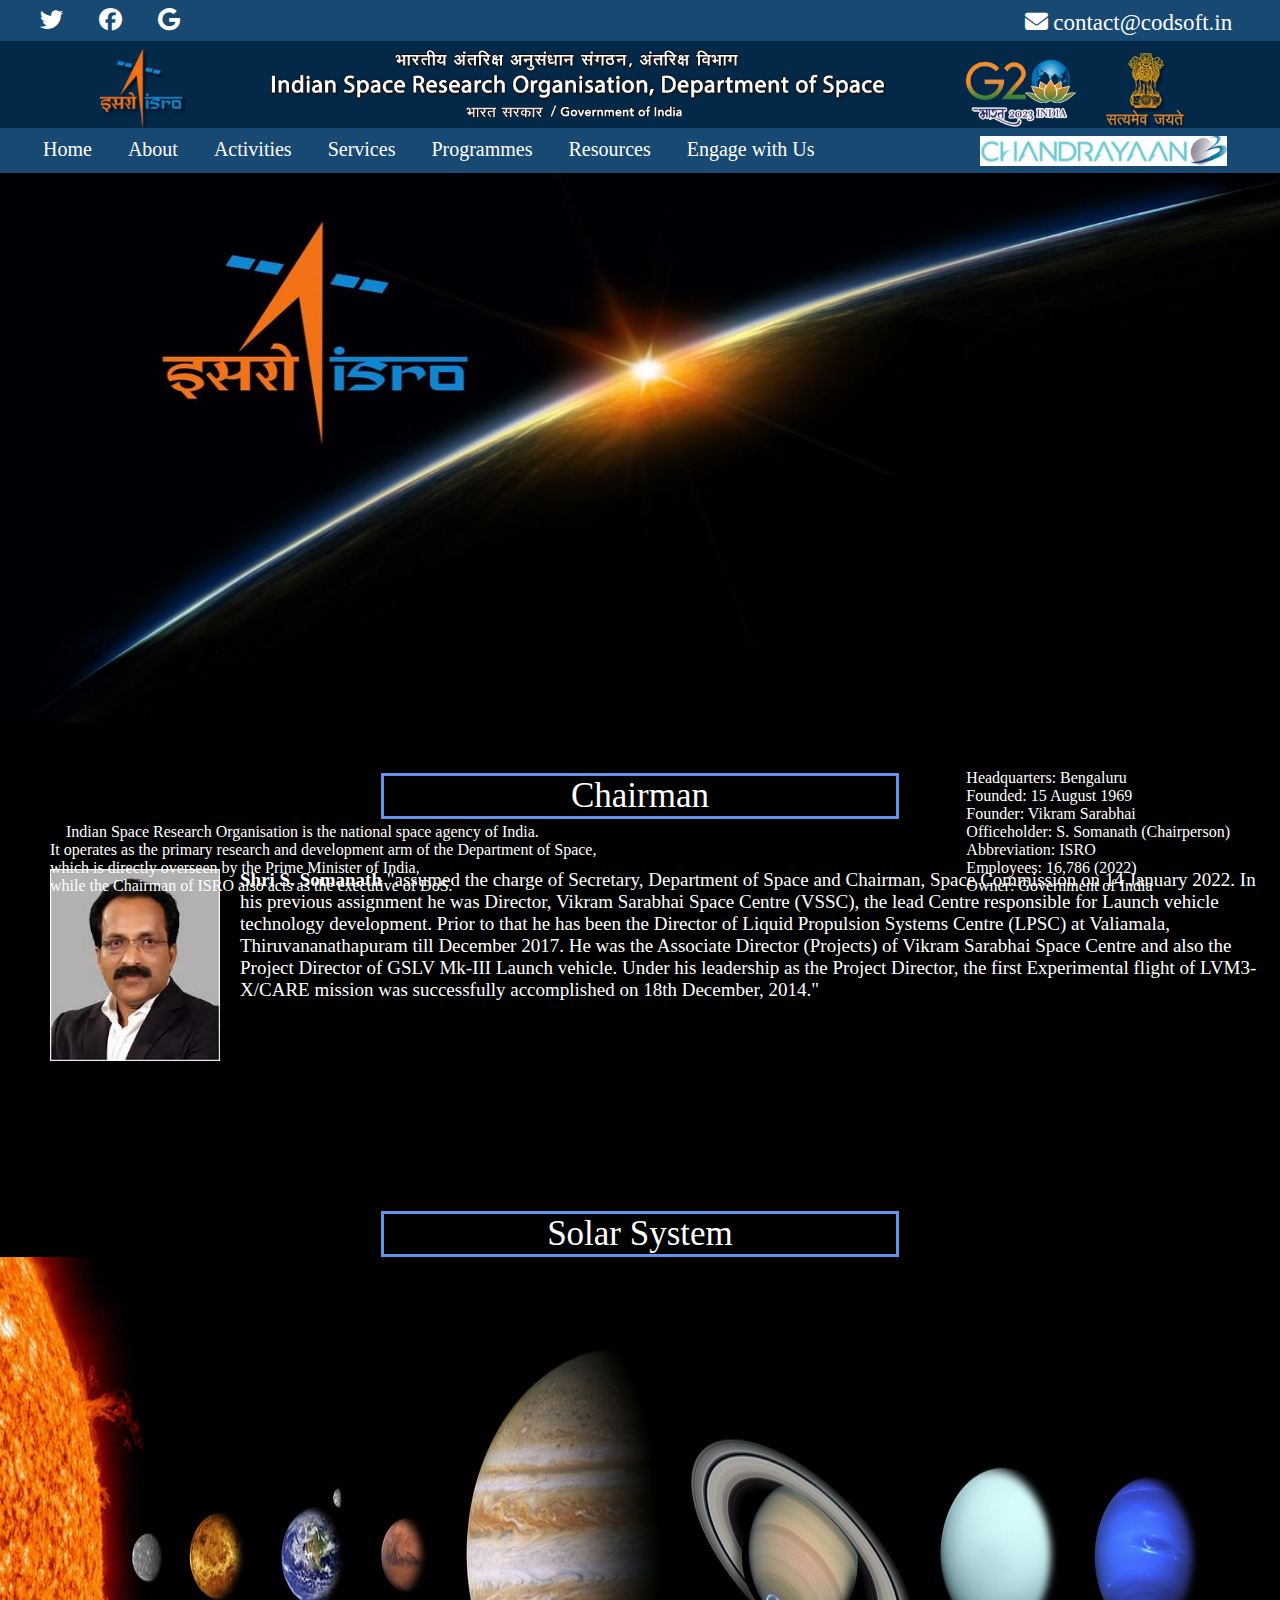
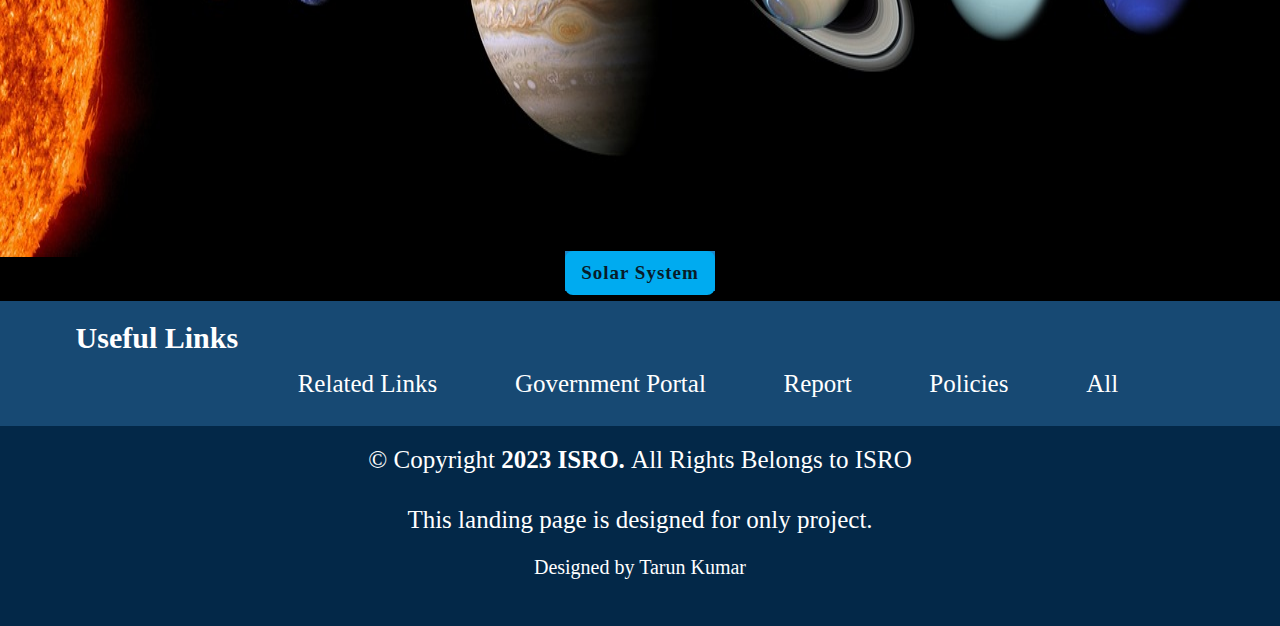
<file: Task1-LandingPage/index.html>
<!DOCTYPE html>
<html lang="en">

<head>
    <meta charset="UTF-8">
    <meta name="viewport" content="width=device-width, initial-scale=1.0" />
    <meta http-equiv="X-UA-Compatible" content="IE=edge" />

    <link rel="stylesheet" href="style.css">
    <link rel="stylesheet" href="header.css">
    <link rel="stylesheet" href="main.css">
    <link rel="stylesheet" href="footer.css">
    <link rel="stylesheet" type="text/css"
        href="https://cdnjs.cloudflare.com/ajax/libs/font-awesome/6.4.2/css/all.min.css">

    <title>ISRO LandingPage</title>
</head>


<body style="  overflow-y: auto; overflow-x: hidden;">
    <header style="font-family: 'Times New Roman', Times, serif;">
        <nav class="topbar">
            <div>
                <a href="#" class="fa-brands fa-twitter"></a>
                <a href="#" class="fa-brands fa-facebook"></a>
                <a href="#" class="fa-brands fa-google"></a>
            </div>
            <div style="color: white;">
                <i class="fa-solid fa-envelope"></i>
                <a href="#" style="color: white; text-decoration: none">contact@codsoft.in</a>
            </div>
        </nav>
        <nav class="navbar1">
            <div class="banner center" style="color: white;">
                <img src="isroBannerG20.png" alt="Logo" class="center">
            </div>
        </nav>
        <nav class="navbar2">
            <div>
                <ul>
                    <li><a href="index.html">Home</a></li>
                    <li><a href="https://www.isro.gov.in/profile.html">About</a></li>
                    <li><a href="#">Activities</a></li>
                    <li><a href="#">Services</a></li>
                    <li><a href="#">Programmes</a></li>
                    <li><a href="#">Resources</a></li>
                    <li><a href="#">Engage with Us</a></li>
                </ul>
            </div>
            <div class="ch3">
                <img src="Ch3Logo.jpg" alt="chandrayaan3" height="30px">
            </div>
        </nav>

    </header>

    <main class="container" style="background-color: black; color: white;">
        <div style="height: 550px;">
            <img src="isro2.jpg" alt="Error Image Loading" height="100%" width="100%">
            <div class="bottom-left">
                &emsp;Indian Space Research Organisation is the national space agency of India.
                <br>It operates as the primary research and development arm of the Department of Space, <br>which is
                directly
                overseen by the Prime Minister of India, <br>while the Chairman of ISRO also acts as the executive of
                DoS.
            </div>
            <div class="bottom-right">
                Headquarters: Bengaluru
                <br>Founded: 15 August 1969
                <br>Founder: Vikram Sarabhai
                <br>Officeholder: S. Somanath (Chairperson)
                <br>Abbreviation: ISRO
                <br>Employees: 16,786 (2022)
                <br>Owner: Government of India
            </div>
        </div>
        <div>
            <div class="about-chairman about-box">Chairman</div>
            <div class="imgclass">
                <img class="chariman-photo" src="chairman.jpg" alt="Chairman" width="170px">
                <div class="chairman">
                    <b>Shri S. Somanath</b>
                    "assumed the charge of Secretary, Department of Space and Chairman, Space Commission on 14 January
                    2022.
                    In his previous assignment he was Director, Vikram Sarabhai Space Centre (VSSC), the lead Centre
                    responsible for Launch vehicle technology development. Prior to that he has been the Director of
                    Liquid
                    Propulsion Systems Centre (LPSC) at Valiamala, Thiruvananathapuram till December 2017. He was the
                    Associate Director (Projects) of Vikram Sarabhai Space Centre and also the Project Director of GSLV
                    Mk-III Launch vehicle. Under his leadership as the Project Director, the first Experimental flight
                    of
                    LVM3-X/CARE mission was successfully accomplished on 18th December, 2014."
                </div>
            </div>
        </div>

        <div class="solar">
            <div class="solar_heading">Solar System</div>
            <img src="solarsystem.jpg" alt="Solar_System" width="100%" height="600px">
            <div class="button-center button solar-btn">
                <a href="https://artsandculture.google.com/story/KAUxu1RG1hdwRg">Solar System</a>
            </div>
        </div>
    </main>

    <footer>
        <div class="foot-top">
            <h6 class="section-title" style="color: white;" title="Read More about Useful Links">
                Useful Links
            </h6>
            <ul>
                <li><a href="#">Related Links</a></li>
                <li><a href="#">Government Portal</a></li>
                <li><a href="#">Report</a></li>
                <li><a href="#">Policies</a></li>
                <li><a href="#">All</a></li>
            </ul>
        </div>

        <div class="foot-center">
            <div class="copyright">
                © Copyright <strong><span> 2023 ISRO. </span></strong> All Rights Belongs to ISRO
            </div>
            <div class="copyright">
                This landing page is designed for only project.
            </div>
            <div class="credits">Designed by Tarun Kumar</div>
        </div>
    </footer>

</body>

</html>
</file>
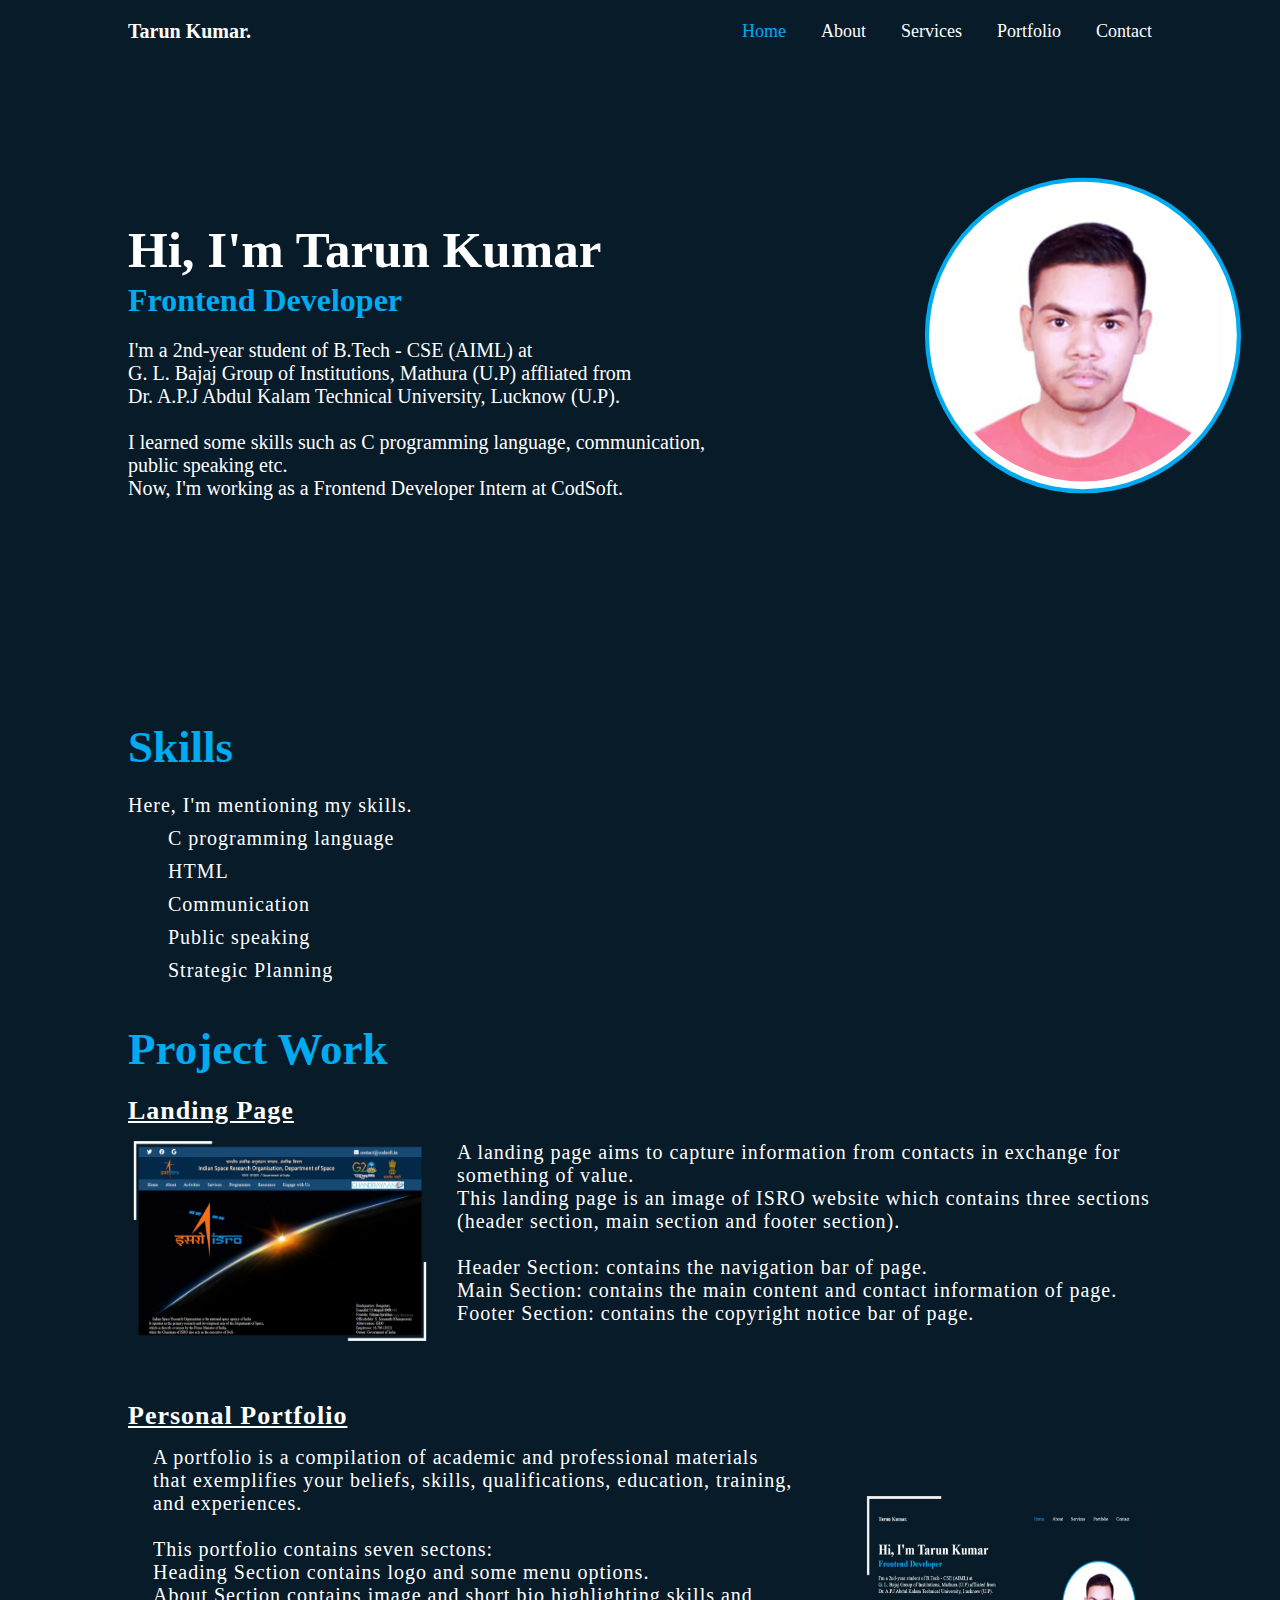
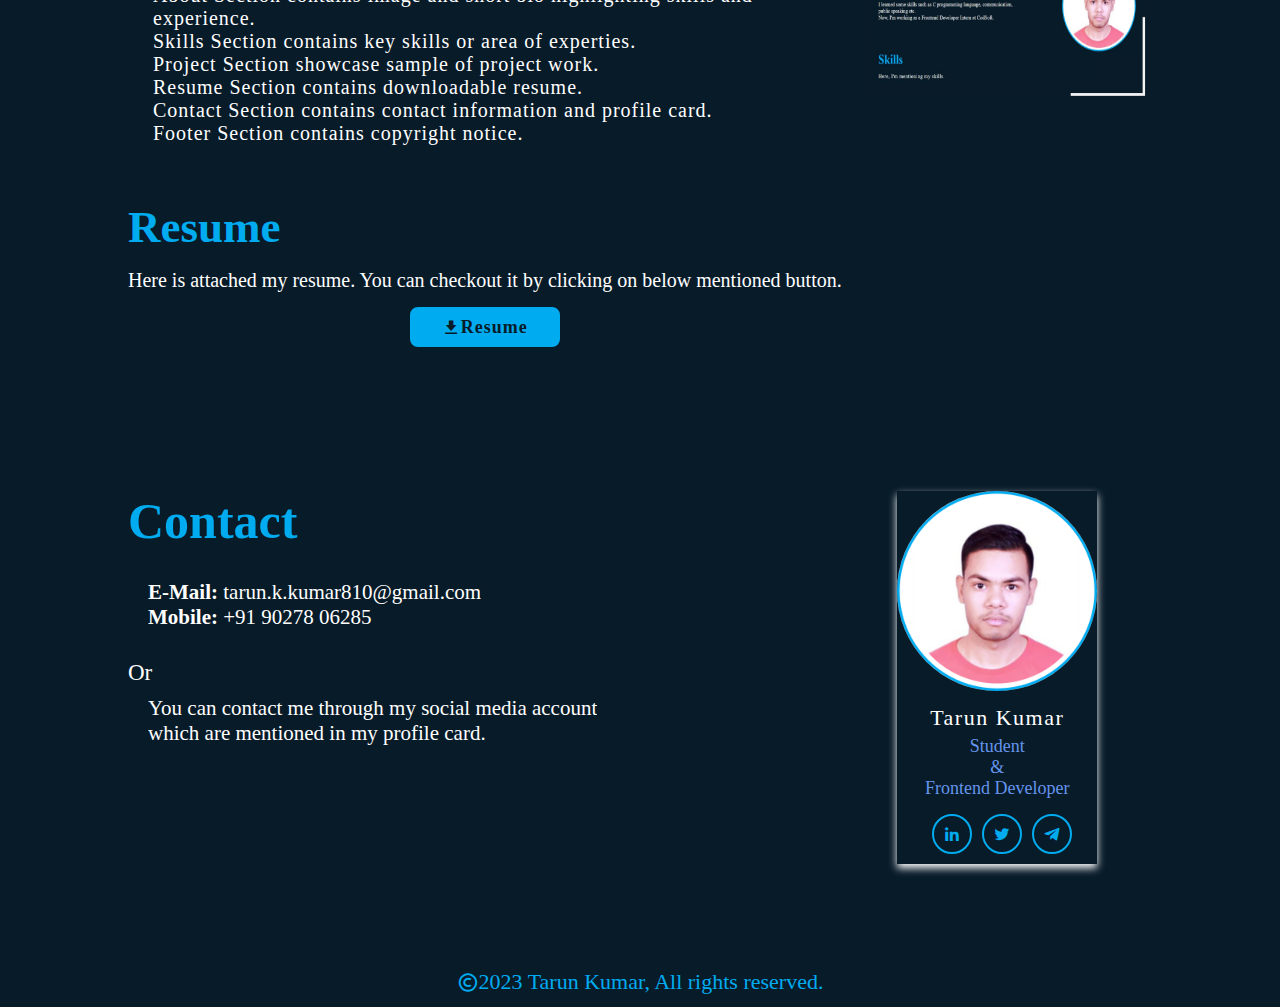
<file: Task2-Portfolio/index.html>
<!DOCTYPE html>
<html lang="en">

<head>
    <meta charset="UTF-8">
    <meta name="viewport" content="width=device-width, initial-scale=1.0">
    <link rel="stylesheet" href="style.css">
    <link rel="stylesheet" href="portfolio.css">
    <link href='https://unpkg.com/boxicons@2.1.4/css/boxicons.min.css' rel='stylesheet'>
    <title>Personal Portfolio</title>
</head>

<body>
    <header class="header">
        <a href="#" class="logo">Tarun Kumar.</a>
        <nav class="navbar">
            <a href="index.html" class="active">Home</a>
            <a href="#About">About</a>
            <a href="#">Services</a>
            <a href="#">Portfolio</a>
            <a href="#Contact">Contact</a>
        </nav>
    </header>

    <section class="about" id="About">
        <div class="about-content" style="margin-top: 40px;">
            <h1>Hi, I'm Tarun Kumar</h1>
            <h3>Frontend Developer</h3>
            <p>
                I'm a 2nd-year student of B.Tech - CSE (AIML) at<br>G. L. Bajaj Group of Institutions, Mathura (U.P)
                affliated from<br>
                Dr. A.P.J Abdul Kalam Technical University, Lucknow (U.P).<br><br>
                I learned some skills such as C programming language, communication, public speaking etc.<br>
                Now, I'm working as a Frontend Developer Intern at CodSoft.
            </p>
        </div>

    </section>

    <section class="skills">
        <div class="skills-content">
            <h2>Skills</h2>
            <div class="skills-list">
                Here, I'm mentioning my skills.<br>
                <li>C programming language</li>
                <li>HTML</li>
                <li>Communication</li>
                <li>Public speaking</li>
                <li>Strategic Planning</li>
            </div>
        </div>
    </section>

    <section class="project">
        <div class="project-content">
            <h2>Project Work</h2>
            <div class="project-list">
                <div class="project1">
                    <h3 style="font-size: 26px;"><u>Landing Page</u></h3>
                    <div class="p1-content">
                        <img src="LandingPage.png" alt="Landing Page">
                        <div class="desc1">
                            A landing page aims to capture information from contacts in exchange for something of value.
                            <br>This landing page is an image of ISRO website which contains three sections (header
                            section, main section and footer section).
                            <br><br><b>Header Section:</b> contains the navigation bar of page.
                            <br><b>Main Section:</b> contains the main content and contact information of page.
                            <br><b>Footer Section:</b> contains the copyright notice bar of page.
                        </div>
                    </div>
                </div>
                <div class="project2">
                    <h3 style="font-size: 26px;"><u>Personal Portfolio</u></h3>
                    <div class="p2-content">
                        <div class="desc2">
                            A portfolio is a compilation of academic and professional materials<br>that exemplifies your
                            beliefs, skills, qualifications, education, training,<br>and experiences.<br><br>
                            This portfolio contains seven sectons:<br>
                            <b>Heading Section</b> contains logo and some menu options.<br>
                            <b>About Section</b> contains image and short bio highlighting skills and experience.<br>
                            <b>Skills Section</b> contains key skills or area of experties.<br>
                            <b>Project Section</b> showcase sample of project work.<br>
                            <b>Resume Section</b> contains downloadable resume.<br>
                            <b>Contact Section</b> contains contact information and profile card.<br>
                            <b>Footer Section</b> contains copyright notice.
                        </div>
                        <img src="portfolio.png" alt="Landing Page">
                    </div>
                </div>
            </div>
        </div>
    </section>

    <section class="resume">
        <div style="justify-content: center;">
            <h2>Resume</h2>
            <div>
                Here is attached my resume. You can checkout it by clicking on below mentioned button.
            </div>
            <div class="resume-btn">
                <a href="TarunKumar_Resume.pdf" id="Resume"><i class='bx bxs-download'></i> Resume</a>
            </div>
        </div>
    </section>

    <section class="contact">
        <div class="connect">
            <h2 id="Contact">Contact</h2>
            <div style="margin-top: 20px;">
                <div style="font-size: 21px; margin-top: 10px; margin-left: 20px;">
                    <b>E-Mail:</b> tarun.k.kumar810@gmail.com<br>
                    <b>Mobile:</b> +91 90278 06285
                </div>
                <p style="font-size: 23px; margin-top: 30px;">
                    Or
                </p>
                <div style="font-size: 21px; margin-top: 10px; margin-left: 20px;">
                    You can contact me through my social media account<br>which are mentioned in my profile card.
                </div>
            </div>
        </div>
        <div class="card">
            <img src="contacting.png" alt="Contact Image" style="width: 100%; border-radius: 50%;">
            <h1>Tarun Kumar</h1>
            <p class="title">Student<br>&<br>Frontend Developer</p>
            <div class="icons">
                <a href="https://www.linkedin.com/in/chaudharytarunkumar"><i class="bx bxl-linkedin"></i></a>
                <a href="https://twitter.com/TarunKumar41964?t=Ck-OirGjOmrHNFBRUWINBw&s=08"><i
                        class="bx bxl-twitter"></i></a>
                <a href="https://t.me/chaudharytarunkumar"><i class="bx bxl-telegram"></i></a>
            </div>
        </div>
    </section>

    <footer class="copyright">
        <i class='bx bx-copyright'></i>2023 Tarun Kumar, All rights reserved.
    </footer>
</body>

</html>
</file>
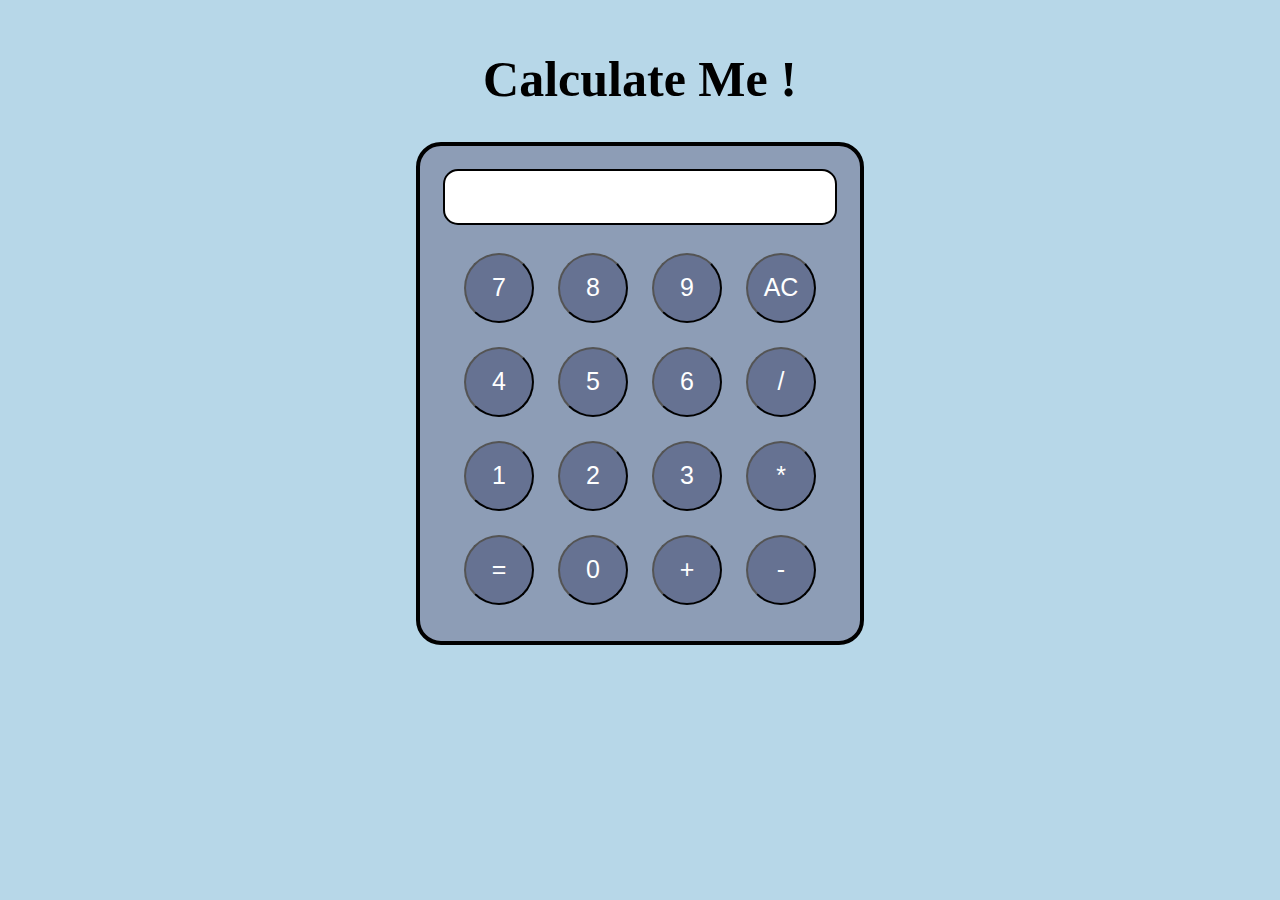
<file: Task3-Calculator/index.html>
<!DOCTYPE html>
<html lang="en">

<head>
    <meta charset="UTF-8">
    <meta name="viewport" content="width=device-width, initial-scale=1.0">
    <link rel="stylesheet" href="style.css">
    <title>Calculator</title>
</head>

<body style="background-color: #b7d7e8;">
    <div class="container">
        <h1 class="heading">Calculate Me !</h1>

        <div class="calculator">
            <input type="text" name="screen" id="screen">
            <table>
                <tr>
                    <td><button>7</button></td>
                    <td><button>8</button></td>
                    <td><button>9</button></td>
                    <td><button>AC</button></td>
                </tr>
                <tr>
                    <td><button>4</button></td>
                    <td><button>5</button></td>
                    <td><button>6</button></td>
                    <td><button>/</button></td>
                </tr>
                <tr>
                    <td><button>1</button></td>
                    <td><button>2</button></td>
                    <td><button>3</button></td>
                    <td><button>*</button></td>
                </tr>
                <tr>
                    <td><button>=</button></td>
                    <td><button>0</button></td>
                    <td><button>+</button></td>
                    <td><button>-</button></td>
                </tr>
            </table>
        </div>
    </div>
</body>
<script src="javascript.js"></script>
</html>
</file>
<file: Task1-LandingPage/style.css>
@import url();
*{
    margin: 0;
    padding: 0;
}

.container{
    max-height: 700vw;
}
</file>
<file: Task1-LandingPage/header.css>
.topbar {

    max-height: 50px;
    background-color: #174973;
    display: flex;
    font-size: 23px;
}

.fa-brands {
    margin-left: 30px;
    margin-top: 8px;
    color: white;
    text-decoration: none;
}

.fa-twitter {
    margin-left: 40px;
}

.fa-solid {
    margin-top: 10px;
    margin-bottom: 8px;
}

.fa-envelope {
    margin-left: 845px;
}

.navbar1{
    background-color: #032848;
}

.banner{
    width: 1600px;
    padding-top: 5px;
    min-width: 100%;
    max-width: 100%;
}

.center {
    display: flex;
    margin-left: auto;
    margin-right: auto;
    width: 85%;
}

.navbar2{
    background-color: #174973;
    display: flex;
    justify-content: space-between;
}
.navbar2 ul{
    overflow: auto;
    align-items: center;
    justify-content: space-between;
    width: fit-content;
    padding: 0;
    min-width: 100%;
    max-width: 100%;
    margin-left: 25px;
    
}
.navbar2 li{
    float: left;
    list-style: none;
    margin: 20px 15px;
    margin-top: 10px;
    margin-bottom: 5px;
    font-size: 20px;
}

.navbar2 li a{
    color: white;
    padding: 3px 3px;
    text-decoration: none;
}

.ch3{
    display: block;
    align-items: center;
    margin-top: 8px;
    margin-bottom: 3px;
    margin-right: auto;
    margin-left: auto;
}

.ch3 img{
    margin-left: 2.5cm;
}

.center2{
    height: 500px;
    background-color: black;
}
</file>
<file: Task1-LandingPage/main.css>
.bottom-left {
  position: absolute;
  bottom: 5px;
  left: 50px;
}

.bottom-right {
  position: absolute;
  bottom: 5px;
  right: 50px;
}

.about-chairman{
  text-align: center;
  font-size: 35px;
  margin-top: 50px;
  margin-left: auto;
  margin-right: auto;
  width: 40%;  
}

.about-box{
  border: 3px solid cornflowerblue;
}

.imgclass{
  margin-top: 50px;
  margin-bottom: 50px;
  margin-left: 50px;
  display: flex;
  justify-content: space-between;
}

.chairman-photo{
  padding: 0 10px 2px 0;
  max-width: 100%;
  float: left;
  height: auto;
}

.chairman{
  right: 50px;
  margin-left: 20px;
  font-size: 19px;
}

.solar {
  margin-left: auto;
  margin-right: auto;
}

.solar_heading{
  text-align: center;
  font-size: 35px;
  margin-top: 150px;
  margin-left: auto;
  margin-right: auto;
  width: 40%; 
  border: 3px solid cornflowerblue;
}

.button {
  background-color: #1c87c9;
  border: none;
  text-align: center;
  display: flex;
  font-size: 20px;
  cursor: pointer;
  position: relative;
  margin-right: auto;
  margin-left: auto;
  
}

.button-center{
  bottom: 10px;
  left: auto;
  right: auto;
}

.solar-btn{
  display: flex;
  width: 150px;
  height: 40px;
  justify-content: center;
  margin: auto;
}

.solar-btn a{
  position: relative;
  display: inline-flex;
  justify-content: center;
  align-items: center;
  width: 150px;
  height: 100%;
  background-color: #00abf0;
  border: 2px solid #00abf0;
  border-radius: 8px;
  font-size: 19px;
  color: #081b29;
  text-decoration: none;
  font-weight: 600;
  letter-spacing: 1px;
  z-index: 1;
}

.solar-btn a:hover{
  color: #00abf0;
}

.solar-btn a:nth-child(2){
  background-color: transparent;
  color: #00abf0;
}

.solar-btn a::before{
  content: '';
  position: absolute;
  top: 0;
  left: 0;
  width: 0;
  height: 100%;
  background-color: white;
  z-index: -1;
  transition: .5s;
}

.solar-btn a:hover::before{
  width: 100%;
}
</file>
<file: Task1-LandingPage/footer.css>
.foot-top {
    height: 125px;
    background-color: #174973;
    color: white;
}

.section-title {
    padding-top: 20px;
    font-size: 30px;
    margin-left: 2cm;
}
.foot-h{
    color: white;
    margin-left: 10px;
}

.foot-top ul{
    width: fit-content;
    padding: 0;
    min-width: 100%;
    max-width: 100%;
    padding-top: 5px;
    text-align: center;
    font-size: 20px;
    color: #fff;
    margin-left: 7.4cm;
}

.foot-top li{
    float: left;
    list-style: none;
    margin: 20px 15px;
    margin-top: 10px;
    margin-bottom: 5px;
    font-size: 25px;
    margin-right: 1.5cm;
}

.foot-top li a{
    color: white;
    padding: 3px 3px;
    text-decoration: none;
}

.foot-center {
    color: white;
    background-color: #032848;
    height: 200px;
}

.copyright{
    height: 40px;
    font-size: 25px;
    text-align: center;
    padding-top: 20px;
}

.credits{
    padding-top: 10px;
    text-align: center;
    font-size: 20px;
    color: #fff;
}
</file>
<file: Task2-Portfolio/style.css>
*{
    margin: 0;
    padding: 0;
    overflow: auto;
    box-sizing: border-box;
    font-family: 'Times New Roman', Times, serif;
}

body{
    background: #081b29;
    color: white;
}
</file>
<file: Task2-Portfolio/portfolio.css>
.header{
    position: fixed;
    top: 0;
    left: 0;
    width: 100%;
    padding: 20px 10%;
    background: #081b29;
    display: flex;
    align-items: center;
    z-index: 100;
    justify-content: space-between;
}

.logo{
    text-decoration: none;
    color: white;
    font-weight: 600;
    font-size: 20px;
    transition: .3s;
}

.logo:hover{
    color: orangered;
}

.navbar a{
    color: white;
    text-decoration: none;
    float: left;
    font-weight: 500px;
    font-size: 18px;
    margin-left: 35px;
    transition: .3s;
}

.navbar a:hover,
.navbar a.active{
    color: #00abf0;
}

.about{
    display: flex;
    align-items: center;
    height: 80vh;
    padding: 0 10%;
    background-image: url(portfoliobackground2.png);
}

.about-content{
    width: 600px;
}

.about-content h1{
    font-size: 51px;
    font-weight: 700px;
    line-height: 1.2;
}

.about-content h3{
    font-size: 32px;
    font-weight: 700;
    color: #00abf0;
}

.about-content p{
    font-size: 20px;
    font-weight: 100;
    margin: 20px 0 40px;
}

.skills{
    display: flex;
    align-items: center;
    padding: 0 10%;
}

.skills-content h2{
    font-size: 45px;
    line-height: 1.2;
    color: #00abf0;
}

.skills-list{
    font-size: 20px;
    font-weight: 100px;
    margin: 20px 0 40px;
    letter-spacing: 1px;
}

.skills-list li{
    margin-left: 40px;
    margin-top: 10px;
}

.project{
    display: flex;
    align-items: center;
    padding: 0 10%;
}

.project-content h2{
    font-size: 45px;
    line-height: 1.2;
    color: #00abf0;
}

.project-list{
    font-size: 20px;
    font-weight: 100px;
    margin: 20px 0 40px;
    letter-spacing: 1px;  
}

.project1{
    justify-content: space-between;
    align-items: center;
}

.p1-content{
    display: flex;
    margin-top: 15px;
    justify-content: space-between;
}

.project1 img{
    height: 200px;
    width: 350px;
}

.desc1{
    margin-left: 25px;
    font-size: 20px;
    font-weight: 100;
    width: 800px;
}

.project2{
    margin-top: 60px;
    justify-content: space-between;
    align-items: center;
}

.p2-content{
    display: flex;
    margin-top: 15px;
    justify-content: space-between;
    align-items: center;
}

.project2 img{
    height: 200px;
    width: 350px;
    margin-left: 50px;
}

.desc2{
    margin-left: 25px;
    font-size: 20px;
    font-weight: 100;
    width: 800px;
}


.resume{
    display: flex;
    align-items: center;
    padding: 0 10%;
}

.resume h2{
    font-size: 45px;
    line-height: 1.2;
    color: #00abf0;
}

.resume div{
    margin-top: 15px;
    font-size: 20px;
    font-weight: 100px;
}

.resume-btn{
    display: flex;
    width: 150px;
    height: 40px;
    justify-content: center;
    margin: auto;
    margin-bottom: 20px;
}

.resume-btn a{
    position: relative;
    display: inline-flex;
    justify-content: center;
    align-items: center;
    width: 150px;
    height: 100%;
    background-color: #00abf0;
    border: 2px solid #00abf0;
    border-radius: 8px;
    font-size: 18px;
    color: #081b29;
    text-decoration: none;
    font-weight: 600;
    letter-spacing: 1px;
    z-index: 1;
}

.resume-btn a:hover{
    color: #00abf0;
}

.resume-btn a:nth-child(2){
    background-color: transparent;
    color: #00abf0;
}

.resume-btn a::before{
    content: '';
    position: absolute;
    top: 0;
    left: 0;
    width: 0;
    height: 100%;
    background-color: white;
    z-index: -1;
    transition: .5s;
}

.resume-btn a:hover::before{
    width: 100%;
}

.contact{
    display: flex;
    align-items: center;
    padding: 0 10%;
    margin-top: 50px;
    height: 500px;
}

.connect{
    height: 350px;
}

.connect h2{
    font-size: 50px;
    color: #00abf0;
    display: flex;
    align-items: center;  
}

.connect div li{
    font-size: 20px;
    color: white;
    align-items: center;
}

.connect div li i{
    text-decoration: none;
}

.card {
  box-shadow: 0 4px 8px 0 white;
  max-width: 200px;
  margin-top: 20px;
  margin-left: 300px;
  text-align: center;
  justify-content: center;
  align-items: center;
}

.card h1{
    font-size: 22px;
    font-weight: 500;
    margin-top: 10px;
    margin-bottom: 5px;
    letter-spacing: 1.5px;
}

.title {
  color: cornflowerblue;
  font-size: 18px;
}

.icons{
    position: relative;
    width: 190px;
    display: flex;
    justify-content: center;
    align-items: center;
    margin-top: 15px;
    margin-bottom: 10px;
    margin-left: auto;
    margin-right: auto;
}   

.icons a{
    position: relative;
    display: inline-flex;
    justify-content: center;
    align-items: center;
    margin-left: 10px;
    width: 40px;
    height: 40px;
    background: transparent;
    color: #00abf0;
    border-radius: 50%;
    border: 2px solid #00abf0;
    font-size: 18px;
    text-decoration: none;
    z-index: 1;
    overflow: hidden;
    transition: .5s;
}

.icons a:hover{
    color: white;
}

.icons a::before{
    content: '';
    position: absolute;
    height: 100%;
    width: 0;
    background: #00abf0;
    z-index: -1;
    transition: .5s;
}

.icons a:hover:before{
    width: 100%;
}

.copyright{
    margin-top: 40px;
    font-size: 22px;
    font-weight: 500;
    text-align: center;
    color: #00abf0;
    justify-content: center;
    align-items: center;
    height: 50px;
    display: flex;
    padding: 0 10%;
}
</file>
<file: Task3-Calculator/style.css>
.container{
    text-align: center;    
    margin-top: 50px;
}

.heading{
    font-size: 50px;
}

.calculator{
    background-color: #8d9db6;
    border: 4px solid black;
    border-radius: 25px;
    display: inline-block;
    padding: 23px;
}

table{
    margin: auto;
    margin-top: 15px;
}

input{
    text-align: right;
    height: 50px;
    font-size: 30px;
    border: 2px solid black;
    border-radius: 15px;
}

button{
    margin: 10px;
    font-size: 25px;
    border-radius: 50%;
    background-color: #667292;
    color: white;
    width: 70px;
    height: 70px;
}
</file>
